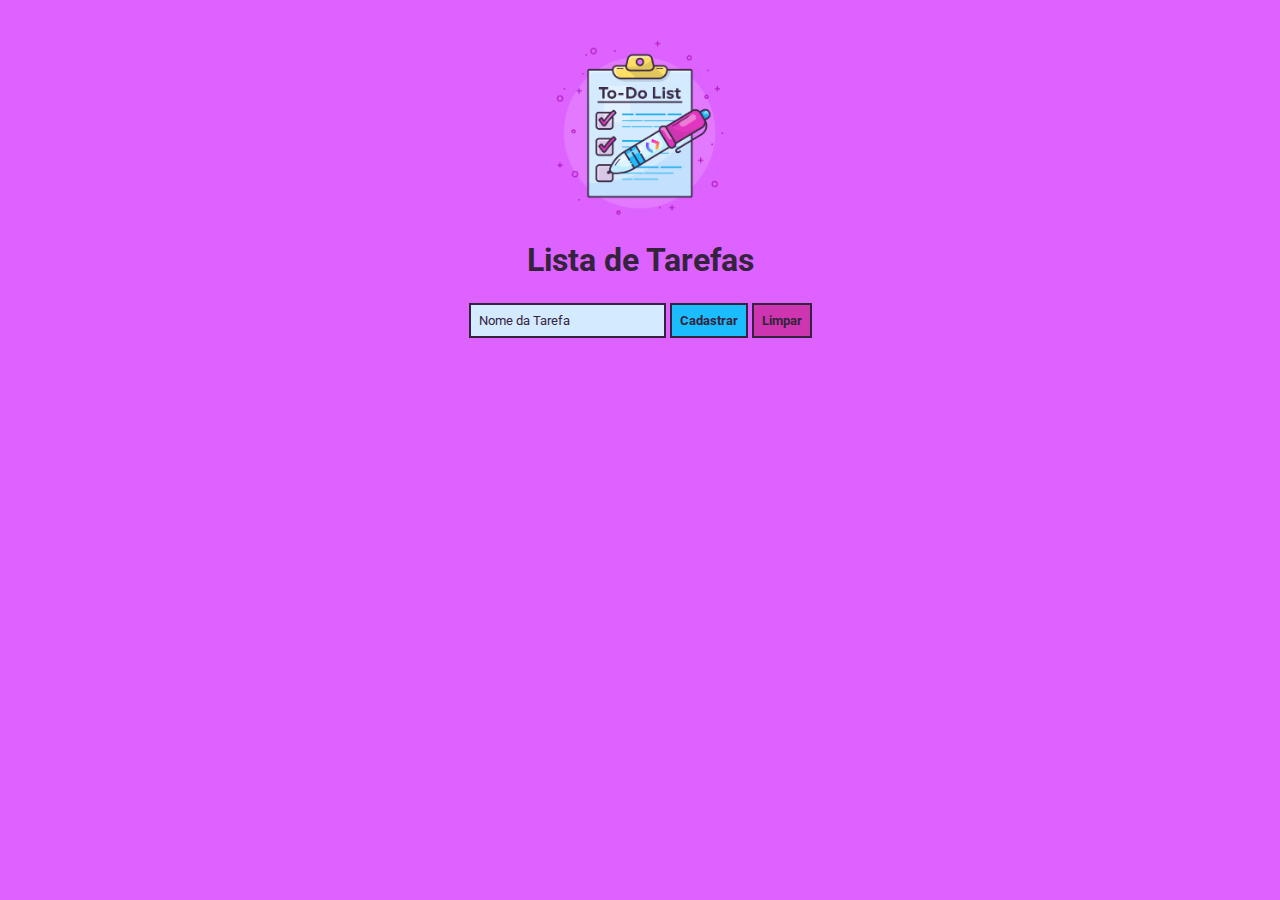
<file: index.html>
<!DOCTYPE html>
<html lang="pt-br">

<head>
    <meta charset="UTF-8">
    <meta name="viewport" content="width=device-width, initial-scale=1.0">
    <title>JQuery</title>
    <link rel="preconnect" href="https://fonts.googleapis.com">
    <link rel="preconnect" href="https://fonts.gstatic.com" crossorigin>
    <link href="https://fonts.googleapis.com/css2?family=Roboto:wght@400;700&display=swap" rel="stylesheet">
    <link rel="stylesheet" href="./main.css">
</head>

<body>
    <img src="./imagens/todolist.png" alt="To do list">
    <h1>Lista de Tarefas</h1>

    <div class="botoes-container"></div>
    <form>
        <input type="text" id="nova-tarefa" required placeholder="Nome da Tarefa" />
        <button type="submit" id="botao-cadastrar">Cadastrar</button>
        <button type="button" id="botao-limpar">Limpar</button>
    </form>
    </div>

    <ul>

    </ul>

    <script src="https://code.jquery.com/jquery-3.7.0.min.js"></script>
    <script src="./main.js"></script>
</body>

</html>
</file>
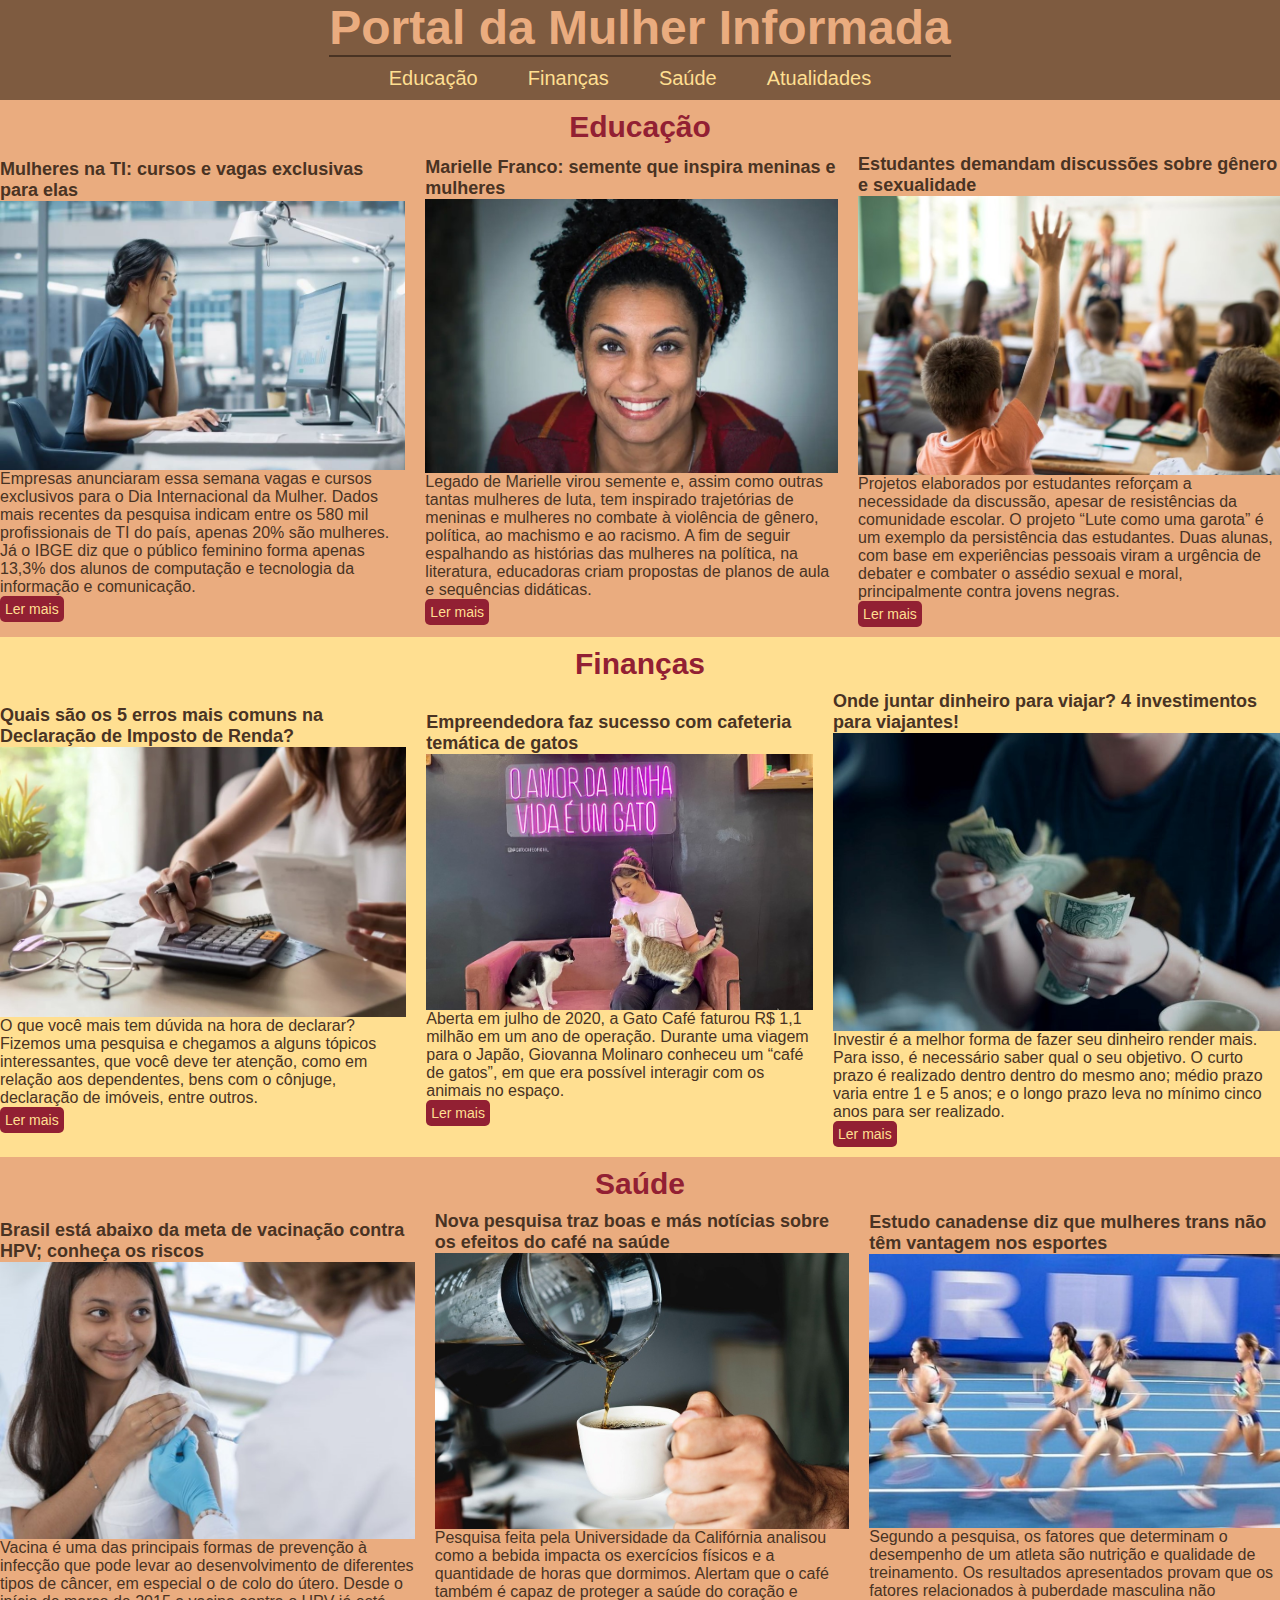
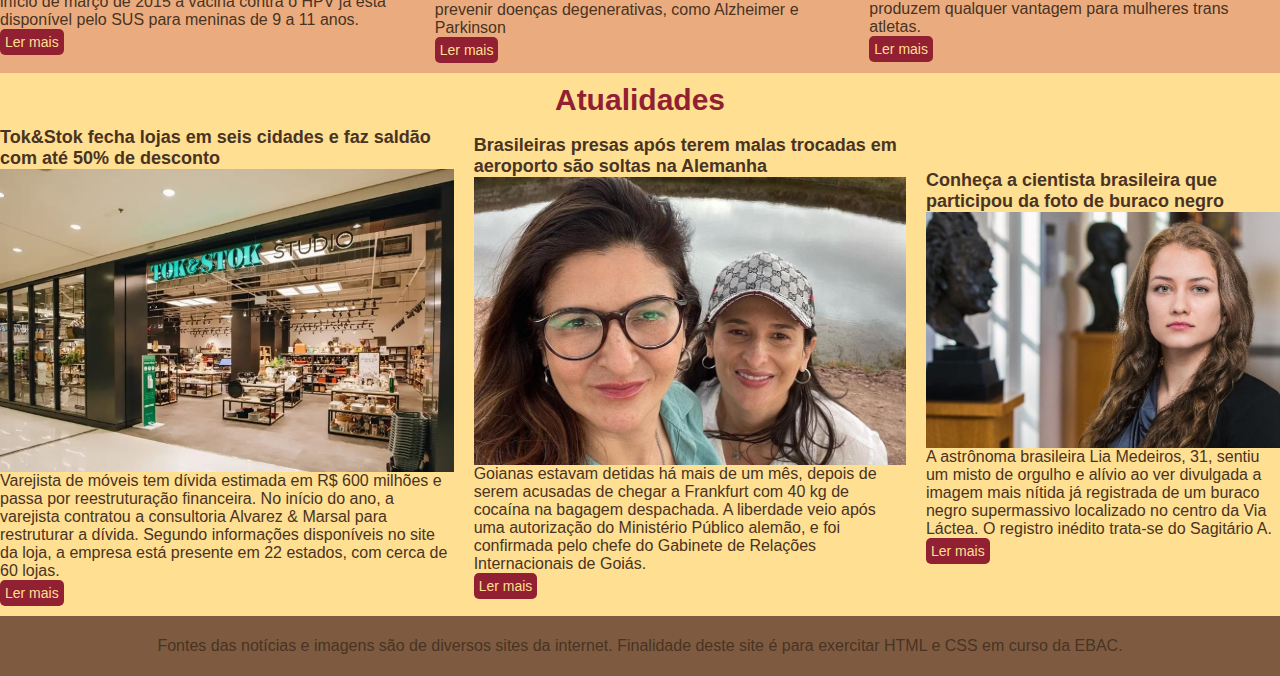
<file: exercicio_css/index.html>
<!DOCTYPE html>
<html lang="pt-br">

<head>
    <meta charset="UTF-8">
    <meta http-equiv="X-UA-Compatible" content="IE=edge">
    <meta name="viewport" content="width=device-width, initial-scale=1.0">
    <title>Site de Noticias</title>
    <link rel="stylesheet" href="./main.css" />
</head>

<body>
    <header>
        <div class="container-cabecalho">
            <h1 class="titulo-site">Portal da Mulher Informada</h1>
        </div>
        <div class="links-secoes">
            <nav>
                <ul>
                    <li>
                        <a href="#seccion1" title="Ir para a seção 1">Educação</a>
                    </li>
                    <li>
                        <a href="#seccion2" title="Ir para a seção 2">Finanças</a>
                    </li>
                    <li>
                        <a href="#seccion3" title="Ir para a seção 3">Saúde</a>
                    </li>
                    <li>
                        <a href="#seccion4" title="Ir para a seção 4">Atualidades</a>
                    </li>
                </ul>
            </nav>
        </div>
    </header>

    <section>
        <h2 class="titulo-secao-um">Educação</h2>
        <div class="grupo-noticias-um">
            <ul>
                <li>
                    <article>
                        <h3 class="titulo-noticia">Mulheres na TI: cursos e vagas exclusivas para elas</h3>
                        <img class="imagem-noticia" src="./imagens/img-noticia-01.JPG" title="Imagem Notícia 1" />
                        <p class="descricao-noticia">Empresas anunciaram essa semana vagas e cursos exclusivos para o 
                            Dia Internacional da Mulher. Dados mais recentes da pesquisa indicam entre os 580 mil profissionais 
                            de TI do país, apenas 20% são mulheres. Já o IBGE diz que o público feminino forma apenas 13,3% dos 
                            alunos de computação e tecnologia da informação e comunicação.
                        </p>
                        <a class="botao-lermais" href="#" title="Leia a notícia completa">Ler mais</a>
                    </article>
                </li>
                <li>
                    <article>
                        <h3 class="titulo-noticia">Marielle Franco: semente que inspira meninas e mulheres</h3>
                        <img class="imagem-noticia" src="./imagens/img-noticia-02.jpg" title="Imagem Notícia 2" />
                        <p class="descricao-noticia"> Legado de Marielle virou semente e, assim como outras tantas
                            mulheres de luta, tem inspirado trajetórias de meninas e mulheres no combate à violência de gênero, política,
                            ao machismo e ao racismo. A fim de seguir espalhando as histórias das mulheres na política, na literatura, 
                           educadoras criam propostas de planos de aula e sequências didáticas.
                        </p>
                        <a class="botao-lermais" href="#" title="Leia a notícia completa">Ler mais</a>
                    </article>
                </li>
                <li>
                    <article>
                        <h3 class="titulo-noticia">Estudantes demandam discussões sobre gênero e sexualidade</h3>
                        <img class="imagem-noticia" src="./imagens/img-noticia-03.jpg" title="Imagem Notícia 3" />
                        <p class="descricao-noticia">Projetos elaborados por estudantes reforçam a necessidade da discussão,
                            apesar de resistências da comunidade escolar. O projeto “Lute como uma garota” é um exemplo da 
                            persistência das estudantes. Duas alunas, com base em experiências pessoais viram a urgência de debater 
                            e combater o assédio sexual e moral, principalmente contra jovens negras. 
                        </p>
                        <a class="botao-lermais" href="#" title="Leia a notícia completa">Ler mais</a>
                    </article>
                </li>
            </ul>
        </div>
    </section>

    <section>
        <h2 class="titulo-secao-dois">Finanças</h2>
        <div class="grupo-noticias-dois">
            <ul>
                <li>
                    <article>
                        <h3 class="titulo-noticia">Quais são os 5 erros mais comuns na Declaração de Imposto de Renda?</h3>
                        <img class="imagem-noticia" src="./imagens/img-noticia-04.jpg" title="Imagem Notícia 4" />
                        <p class="descricao-noticia">O que você mais tem dúvida na hora de declarar? Fizemos uma
                            pesquisa e chegamos a alguns tópicos interessantes, que você deve ter atenção, como em relação aos dependentes,
                            bens com o cônjuge, declaração de imóveis, entre outros. 
                        </p>
                        <a class="botao-lermais" href="#" title="Leia a notícia completa">Ler mais</a>
                    </article>
                </li>
                <li>
                    <article>
                        <h3 class="titulo-noticia">Empreendedora faz sucesso com cafeteria temática de gatos</h3>
                        <img class="imagem-noticia" src="./imagens/img-noticia-06.jpg" title="Imagem Notícia 5" />
                    <p class="descricao-noticia">Aberta em julho de 2020, a Gato Café faturou R$ 1,1 milhão em um ano de
                        operação. Durante uma viagem para o Japão, Giovanna Molinaro conheceu um “café de
                        gatos”, em que era possível interagir com os animais no espaço. 
                    </p>
                    <a class="botao-lermais" href="#" title="Leia a notícia completa">Ler mais</a>
                    </article>
                </li>
                <li>
                    <article>
                        <h3 class="titulo-noticia">Onde juntar dinheiro para viajar? 4 investimentos para viajantes!</h3>
                        <img class="imagem-noticia" src="./imagens/img-noticia-05.jpg" title="Imagem Notícia 6" />
                        <p class="descricao-noticia">Investir é a melhor forma de fazer seu dinheiro render mais. Para
                            isso, é necessário saber qual o seu objetivo. O curto prazo é realizado dentro dentro do mesmo ano;
                            médio prazo varia entre 1 e 5 anos; e o longo prazo leva no mínimo cinco anos para ser realizado.
                        </p>
                        <a class="botao-lermais" href="#" title="Leia a notícia completa">Ler mais</a>
                    </article>
                </li>
            </ul>
        </div>
    </section>

    <section>
        <h2 class="titulo-secao-tres">Saúde</h2>
        <div class="grupo-noticias-um">
            <ul>
                <li>
                    <article>
                        <h3 class="titulo-noticia">Brasil está abaixo da meta de vacinação contra HPV; conheça os riscos</h3>
                        <img class="imagem-noticia" src="./imagens/img-noticia-07.jpg" title="Imagem Notícia 7" />                        
                        <p class="descricao-noticia">Vacina é uma das principais formas de prevenção à infecção que pode levar 
                            ao desenvolvimento de diferentes tipos de câncer, em especial o de colo do útero. Desde o início de março 
                            de 2015 a vacina contra o HPV já está disponível pelo SUS para meninas de 9 a 11 anos.
                        </p>
                        <a class="botao-lermais" href="#" title="Leia a notícia completa">Ler mais</a>
                    </article>
                </li>
                <li>
                    <article>
                        <h3 class="titulo-noticia">Nova pesquisa traz boas e más notícias sobre os efeitos do café na saúde</h3>
                        <img class="imagem-noticia" src="./imagens/img-noticia-08.jpg" title="Imagem Notícia 8" />                        
                        <p class="descricao-noticia">Pesquisa feita pela Universidade da Califórnia analisou como a bebida impacta 
                            os exercícios físicos e a quantidade de horas que dormimos. Alertam que o café também é capaz de proteger 
                            a saúde do coração e prevenir doenças degenerativas, como Alzheimer e Parkinson
                        </p>
                        <a class="botao-lermais" href="#" title="Leia a notícia completa">Ler mais</a>
                    </article>
                </li>
                <li>
                    <article>
                        <h3 class="titulo-noticia">Estudo canadense diz que mulheres trans não têm vantagem nos esportes</h3>
                        <img class="imagem-noticia" src="./imagens/img-noticia-09.jpg" title="Imagem Notícia 9" />                        
                        <p class="descricao-noticia">Segundo a pesquisa, os fatores que determinam o desempenho de um atleta são nutrição 
                            e qualidade de treinamento.  Os resultados apresentados provam que os fatores relacionados à puberdade masculina 
                            não produzem qualquer vantagem para mulheres trans atletas.
                        </p>
                        <a class="botao-lermais" href="#" title="Leia a notícia completa">Ler mais</a>
                    </article>
                </li>
            </ul>
        </div>
    </section>

    <section>
        <h2 class="titulo-secao-quatro">Atualidades</h2>
        <div class="grupo-noticias-dois">
            <ul>
                <li>
                    <article>
                        <h3 class="titulo-noticia">Tok&Stok fecha lojas em seis cidades e faz saldão com até 50% de desconto</h3>
                        <img class="imagem-noticia" src="./imagens/img-noticia-10.jpg" title="Imagem Notícia 10" />                        
                        <p class="descricao-noticia">Varejista de móveis tem dívida estimada em R$ 600 milhões e passa por reestruturação financeira.
                            No início do ano, a varejista contratou a consultoria Alvarez & Marsal para restruturar a dívida.
                            Segundo informações disponíveis no site da  loja, a empresa está presente em 22 estados, com cerca de 60 lojas. 
                        </p>
                        <a class="botao-lermais" href="#" title="Leia a notícia completa">Ler mais</a>
                    </article>
                </li>
                <li>
                    <article>
                        <h3 class="titulo-noticia">Brasileiras presas após terem malas trocadas em aeroporto são soltas na Alemanha</h3>
                        <img class="imagem-noticia" src="./imagens/img-noticia-11.jpg" title="Imagem Notícia 11" />                        
                        <p class="descricao-noticia">Goianas estavam detidas há mais de um mês, depois de serem acusadas de chegar a Frankfurt 
                            com 40 kg de cocaína na bagagem despachada. A liberdade veio após uma autorização do Ministério Público alemão, e foi 
                            confirmada pelo chefe do Gabinete de Relações Internacionais de Goiás.
                        </p>
                        <a class="botao-lermais" href="#" title="Leia a notícia completa">Ler mais</a>
                    </article>
                </li>
                <li>
                    <article>
                        <h3 class="titulo-noticia">Conheça a cientista brasileira que participou da foto de buraco negro</h3>
                        <img class="imagem-noticia" src="./imagens/img-noticia-12.jpg" title="Imagem Notícia 12" />                        
                        <p class="descricao-noticia">A astrônoma brasileira Lia Medeiros, 31, sentiu um misto de orgulho e alívio ao ver divulgada
                            a imagem mais nítida já registrada de um buraco negro supermassivo localizado no centro da 
                            Via Láctea. O registro inédito trata-se do Sagitário A.
                        </p>
                        <a class="botao-lermais" href="#" title="Leia a notícia completa">Ler mais</a>
                    </article>
                </li>
            </ul>
        </div>
    </section>

    <footer class="container-rodape">
        <p class="texto-rodape">Fontes das notícias e imagens são de diversos sites da internet. Finalidade deste site é para exercitar HTML e CSS em curso da EBAC.</p>
    </footer>

</body>

</html>
</file>
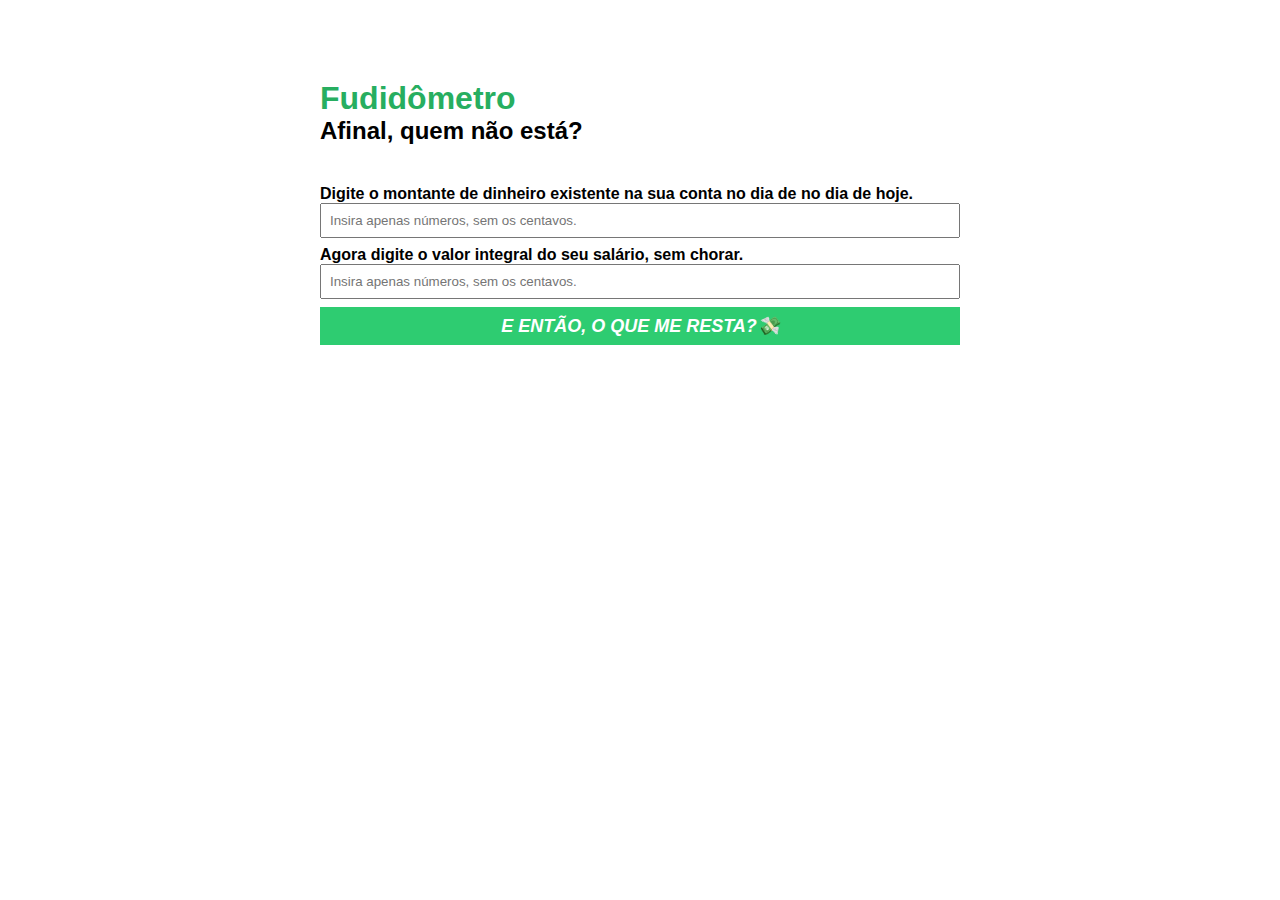
<file: fudidometro/index.html>
<!DOCTYPE html>
<html lang="pt-BR">
<head>
    <meta charset="UTF-8">
    <meta http-equiv="X-UA-Compatible" content="IE=edge">
    <meta name="viewport" content="width=device-width, initial-scale=1.0">
    <title>Fudidômetro</title>
    <link rel="stylesheet" href="./main.css" />
</head>
<body>
    <div class="container">
        <h1>Fudidômetro</h1>
        <h2>Afinal, quem não está?</h2>
        <form id="form-dinheiro">
            <h3>
                Digite o montante de dinheiro existente na sua conta no dia de no dia de hoje. 
            </h3>
            <input id="valor-conta" type="number" required placeholder="Insira apenas números, sem os centavos." />
            <h3>
                Agora digite o valor integral do seu salário, sem chorar. 
            </h3>
            <input id="valor-salario" type="number" required placeholder="Insira apenas números, sem os centavos." />
           
            <button type="submit">E então, o que me resta?💸</button>
        </form>
    </div>
    <script src="./main.js"></script>
</body>
</html>
</file>
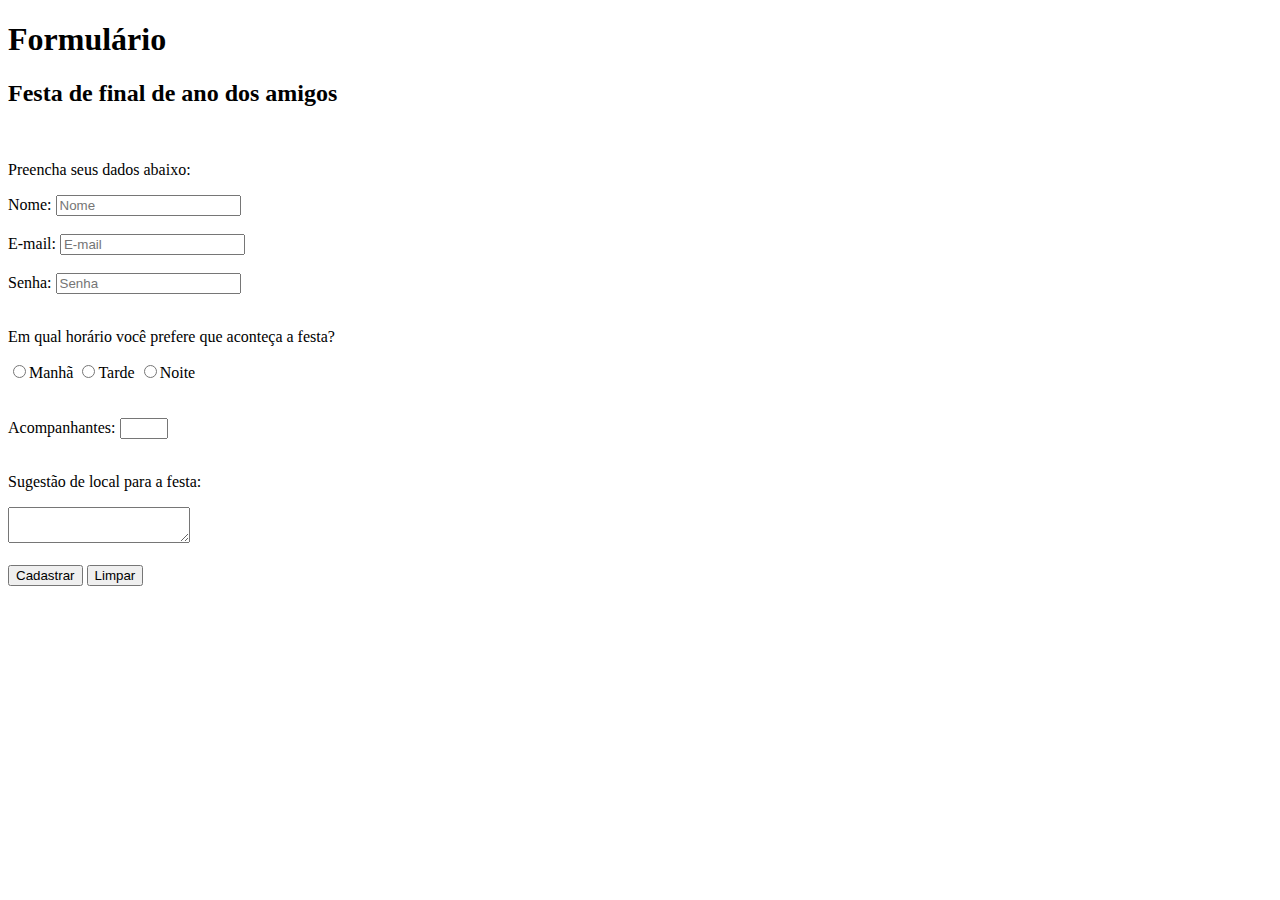
<file: exercicio_html/formulario.html>
<!DOCTYPE html>
<html lang="pt-br">

<head>
    <meta charset="UTF-8">
    <meta http-equiv="X-UA-Compatible" content="IE=edge">
    <meta name="viewport" content="width=device-width, initial-scale=1.0">
    <title>Exercicio HTML</title>
</head>

<body>

    <h1>Formulário</h1>
    <h2>Festa de final de ano dos amigos</h2><br />
    <form>
        <p>
            Preencha seus dados abaixo:
        </p>
        <label for="nome">Nome:</label>
        <input type="text" id="nome" placeholder="Nome" />
        <br /><br />
        <label for="email">E-mail:</label>
        <input type="email" id="email" placeholder="E-mail" />
        <br /><br />
        <label for="password">Senha:</label>
        <input type="password" id="password" placeholder="Senha" required />
        <br /><br />
        <p>
            Em qual horário você prefere que aconteça a festa?
        </p>
        <input type="radio" name="horario-festa" id="horario-manha" /><label for="horario-manha">Manhã</label>
        <input type="radio" name="horario-festa" id="horario-tarde" /><label for="horario-tarde">Tarde</label>
        <input type="radio" name="horario-festa" id="horario-noite" /><label for="horario-noite">Noite</label>
        <br /><br /><br />
        <label for="acompanhantes">Acompanhantes:</label>
        <input type="number" id="acompanhantes" max="6" min="0" step="1"/> 
        <br /><br />
        <p>
            Sugestão de local para a festa:
        </p>
        <textarea></textarea>
        <br /><br />
        <button type="submit" onclick="confirmNullSpaces()">Cadastrar</button>
        <script>
            function confirmPassword() {
                var password = document.getElementById('password').value; // Obtém o valor da senha digitada
                if (password !== '1234') { // Compara com a senha esperada
                    alert('Confirme a senha fornecida no e-mail de recebimento deste formulário');
                } else {
                    alert('Cadastro realizado com sucesso!');
                }
            }
            function confirmNullSpaces() {
                var nome = document.getElementById('nome').value;
                var email = document.getElementById('email').value;
                var password = document.getElementById('password').value;
                if (nome === '' || email === '' || password === '') {
                    alert('Por favor, preencha todos os campos em branco.');
                } else {
                    confirmPassword();
                }
            }
        </script>
        <button type="reset">
            Limpar
        </button>
    </form>
</body>

</html>
</file>
<file: main.css>
* {
    margin: 0;
    padding: 0;
    box-sizing: border-box;
    font-family: Roboto, sans-serif;
}

body {
    background-color: #DD62FF;
    padding: 16px 0;
    color: #35233E;
    display: flex;
    flex-direction: column;
    text-align: center;
    align-items: center;
    justify-content: center;
}

body img {
    width: 300px;
}

form{
    padding: 24px 0;
    text-align: center;
}

ul {
    cursor: pointer;
    list-style: none;
    padding: 0;
    margin: 0;
}

#nova-tarefa {
    background-color: #D3EAFF;
    border: 2px solid #35233E;
}

#nova-tarefa::placeholder{
    color: #35233E;
}

input, button{
    padding: 8px;
}

.botoes-container button{
    margin-right: 10px;
}

#botao-cadastrar{
    background-color: #1CBDFF;
    border: 2px solid #35233E;
    cursor: pointer;
    font-weight: bold;
    color: #35233E;
}

#botao-limpar{
    background-color: #CD36B0;
    border: 2px solid #35233E;
    cursor: pointer;
    font-weight: bold;
    color: #35233E;
}

.riscado {
    text-decoration: line-through;
  }
</file>
<file: exercicio_css/main.css>
* {
  box-sizing: border-box;
  margin: 0;
  padding: 0;
}

header{
  display: flex;
  flex-direction: column;
  justify-content: center;
  align-items: center;
  background-color: #7e5b40;
  margin-bottom: 0;
}

.container-cabecalho{
  display: flex;
  justify-content: center;
  align-items: center;
  border-bottom: 2px solid #493323;
}

.titulo-site {
  color: #EAAC7F;
  font-family: Arial, Helvetica, sans-serif;
  font-size: 48px;
}

.links-secoes {
  padding: 10px;
  display: flex;
  margin-right: 10px;    
}

.links-secoes ul{
  display: flex;
  list-style-type: none;    
}

.links-secoes li{
  margin-right: 10px;
  font-size: 20px;
}

.links-secoes a{
  color: #FFDF91;
  text-decoration: none;
  padding: 20px;
  font-family: Arial, Helvetica, sans-serif
}

.titulo-secao-um, .titulo-secao-tres{
  display: flex;
  justify-content: center;
  background-color: #EAAC7F;
  color: #922033;
  font-size: 30px;
  padding: 10px; 
  font-family: Arial, Helvetica, sans-serif;   
}

.grupo-noticias-um, .grupo-secao-tres{
  display: flex;
  justify-content: center; 
  align-items: flex-start;
  flex-wrap: wrap;
  justify-content: space-around;
  background-color: #EAAC7F;
}
.grupo-noticias-um ul, .grupo-secao-tres ul {
  list-style-type: none; 
  display: flex; 
  gap: 20px;
}

.grupo-noticias-um li, .grupo-secao-tres li {
  display: flex; 
  flex-direction: row; 
  align-items: center; 
}

.titulo-secao-dois, .titulo-secao-quatro{
  display: flex;
  justify-content: center;
  background-color: #FFDF91;
  color: #922033;
  font-size: 30px;
  padding: 10px; 
  font-family: Arial, Helvetica, sans-serif; 
}
.grupo-noticias-dois, .grupo-secao-quatro{
  display: flex;
  justify-content: center; 
  align-items: flex-start;
  flex-wrap: wrap;
  justify-content: space-around;
  background-color: #FFDF91;
}
.grupo-noticias-dois ul, .grupo-secao-quatro ul {
  list-style-type: none; 
  display: flex; 
  gap: 20px;
}

.grupo-noticias-dois li, .grupo-secao-quatro li{
  display: flex; 
  flex-direction: row; 
  align-items: center; 
}

.titulo-noticia{
  display: flex;
  color: #493323;
  font-size: 18px;
  justify-content: flex-start;
  align-items: baseline;
  font-family: Arial, Helvetica, sans-serif;
}

.imagem-noticia{
  display: flex;
  width: 100%;
  align-items: center;  
  justify-content: center;  
}

.descricao-noticia{
  color: #493323;
  font-size: 16px;
  font-family: Arial, Helvetica, sans-serif;
}

.botao-lermais{
  background-color: #922033;
  color: #FFDF91;
  padding: 5px;
  display: inline-block;
  font-family: Arial, Helvetica, sans-serif;
  text-decoration: none;
  font-size: 14px ;
  border-radius: 5px;
  margin-bottom: 10px;
}

.botao-lermais a:hover{
  text-decoration: underline;
}

.container-rodape{
  display: flex;
  justify-content: center;
  align-items: center;
  background-color: #7e5b40;
  height: 60px;
}

.texto-rodape{
  color: #493323;
  justify-content: center;
  font-family: Arial, Helvetica, sans-serif;
}
</file>
<file: fudidometro/main.css>
* {
    margin: 0;
    padding: 0;
    box-sizing: border-box;
    font-family: sans-serif;
}

body {
}

.container {
    margin: 80px auto;
    max-width: 640px;
    width: 100%;
}

.container h1{
    color:#27ae60;
}

form {
    margin-top: 40px;
}

form h3 {
    margin: auto, 8px;
    font-size: 16px;
}

input, button {
    display: block;
    padding: 8px;
    margin-bottom: 8px;
    width: 100%;
    resize: none;
}

button {
    background-color: #2ecc71;
    border: none;
    text-transform: uppercase;
    color: #fff;
    font-weight: bold;
    font-size: 18px;
    font-style: italic;
    cursor: pointer;
}

button:hover {
    background-color: #27ae60;
}
</file>
